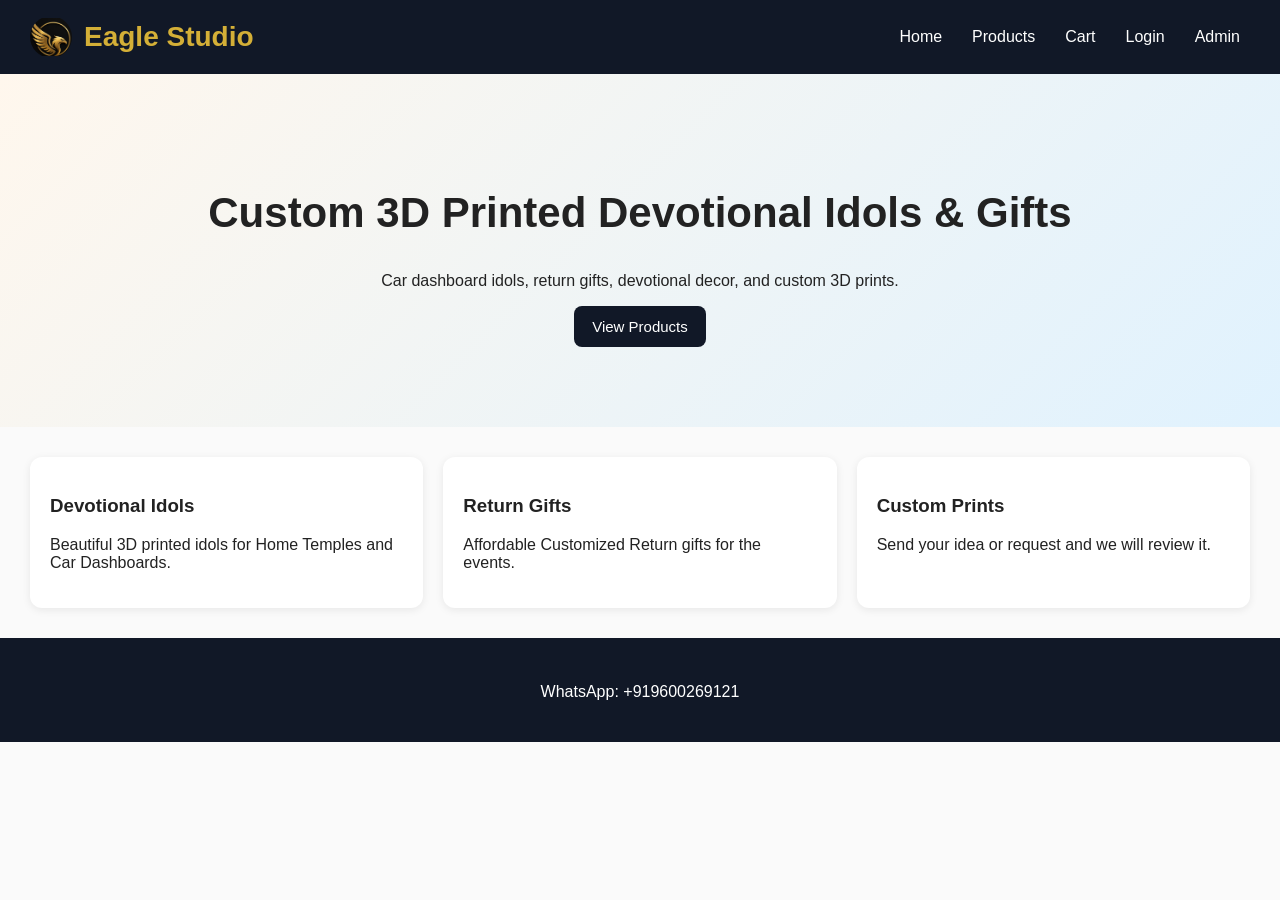
<file: index.html>
<!DOCTYPE html>
<html lang="en">
<head>
  <meta charset="UTF-8" />
  <meta name="viewport" content="width=device-width, initial-scale=1.0" />
  <title>Eagle Studio | 3D Printed Gifts</title>
  <link rel="stylesheet" href="styles.css" />
</head>
<body>
  <header class="header">
    <div class="brand">
    <img src="images/logo.jpg" alt="Eagle Studio Logo" class="brand-logo">
    <span>Eagle Studio</span>
</div>
    <nav>
      <a href="index.html">Home</a>
      <a href="products.html">Products</a>
      <a href="cart.html">Cart</a>
      <a href="login.html">Login</a>
      <a href="admin.html">Admin</a>
    </nav>
  </header>

  <section class="hero">
    <h1>Custom 3D Printed Devotional Idols & Gifts</h1>
    <p>Car dashboard idols, return gifts, devotional decor, and custom 3D prints.</p>
    <a class="button" href="products.html">View Products</a>
  </section>

  <section class="cards">
    <div class="card"><h3>Devotional Idols</h3><p>Beautiful 3D printed idols for Home Temples and Car Dashboards.</p></div>
    <div class="card"><h3>Return Gifts</h3><p>Affordable Customized Return gifts for the events.</p></div>
    <div class="card"><h3>Custom Prints</h3><p>Send your idea or request and we will review it.</p></div>
  </section>

  <footer>
    <div class="contact-info">
    <p>WhatsApp: +919600269121</p>
</div>
  </footer>
</body>
</html>
</file>
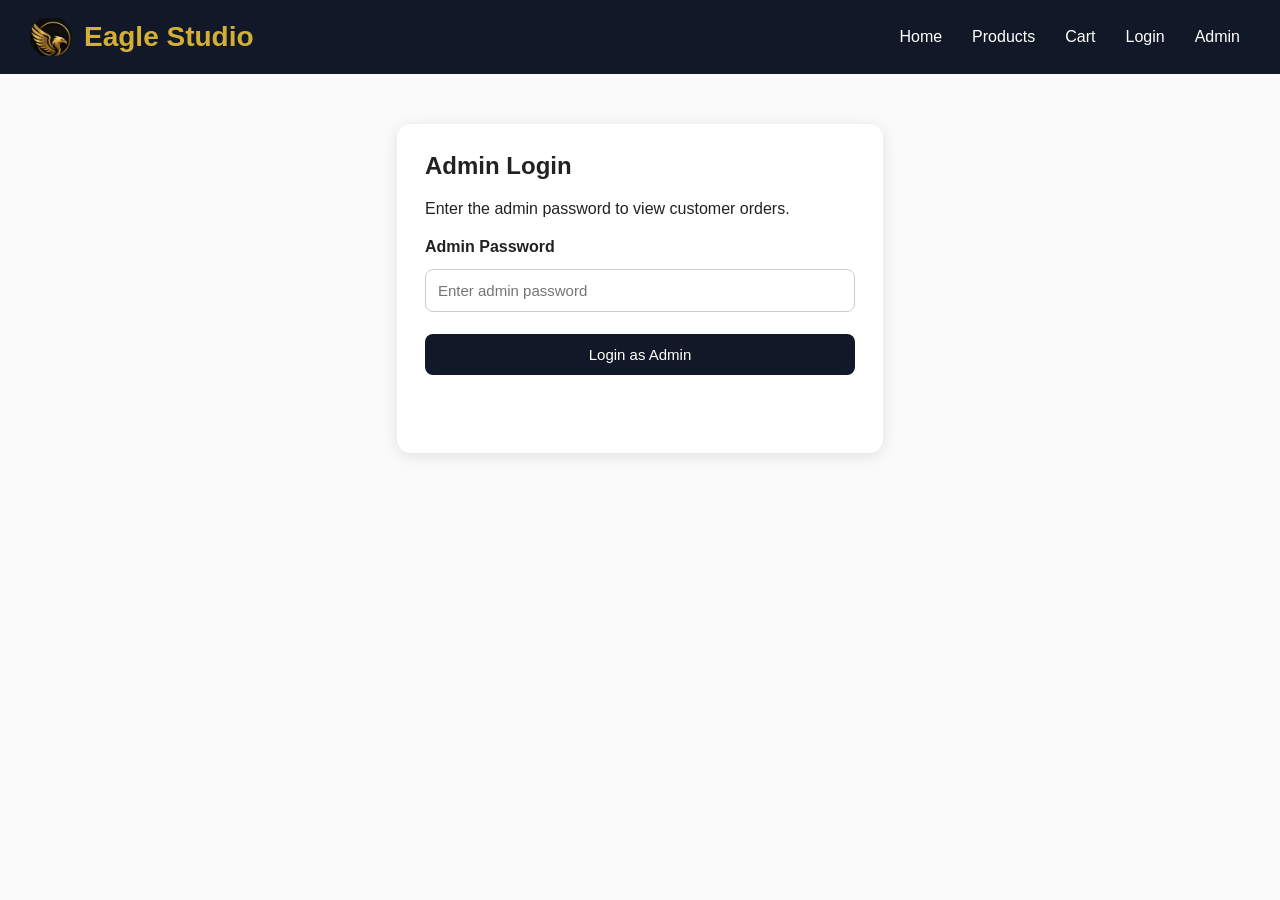
<file: admin.html>
<!DOCTYPE html>
<html lang="en">
<head>
  <meta charset="UTF-8" />
  <meta name="viewport" content="width=device-width, initial-scale=1.0" />

  <title>Admin Dashboard | Eagle Studio</title>

  <link rel="stylesheet" href="styles.css" />
</head>

<body>

<header class="header">
  <div class="brand">
    <img src="images/logo.jpg" alt="Eagle Studio Logo" class="brand-logo">
    <span>Eagle Studio</span>
</div>

  <nav>
    <a href="index.html">Home</a>
    <a href="products.html">Products</a>
    <a href="cart.html">Cart</a>
    <a href="admin.html">Admin</a>
  </nav>
</header>

<main class="admin-page">

  <!-- Admin login section -->
  <section id="adminLoginSection" class="admin-login-card">
    <h1>Admin Login</h1>

    <p>Enter the admin password to view customer orders.</p>

    <form id="adminLoginForm">
      <label for="adminPassword">Admin Password</label>

      <input
        type="password"
        id="adminPassword"
        placeholder="Enter admin password"
        required
      />

      <button type="submit">Login as Admin</button>
    </form>

    <p id="adminLoginError" class="error-message"></p>
  </section>


  <!-- Admin dashboard -->
  <section id="adminDashboard" class="admin-dashboard hidden">

    <div class="admin-dashboard-header">
      <div>
        <h1>Welcome, Admin</h1>
        <p>Customer orders received by Eagle Studio</p>
      </div>

      <button
        type="button"
        class="admin-logout-button"
        onclick="adminLogout()"
      >
        Sign Out
      </button>
    </div>

    <div id="adminOrders">
      <p>Loading orders...</p>
    </div>

  </section>

</main>

<script src="supabase-config.js"></script>
<script src="app.js"></script>

</body>
</html>
</file>
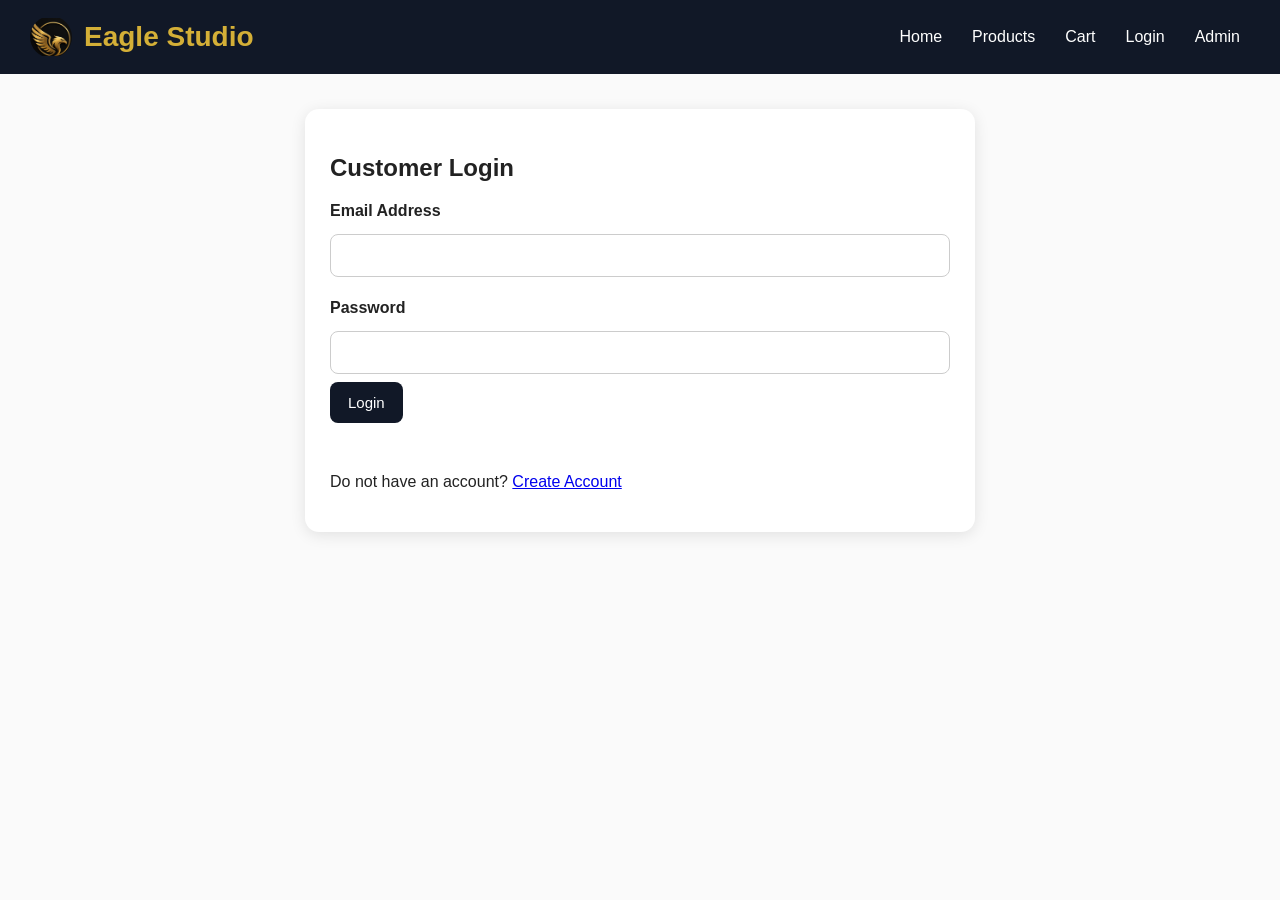
<file: cart.html>
<!DOCTYPE html>
<html lang="en">
<head>
  <meta charset="UTF-8" />
  <meta name="viewport" content="width=device-width, initial-scale=1.0" />
  <title>Cart | Eagle Studio</title>
  <link rel="stylesheet" href="styles.css" />
</head>
<body>
<header class="header">
  <div class="brand">
    <img src="images/logo.jpg" alt="Eagle Studio Logo" class="brand-logo">
    <span>Eagle Studio</span>
</div>
  <nav>
    <a href="index.html">Home</a>
    <a href="products.html">Products</a>
    <a href="cart.html">Cart</a>
    <a href="login.html">Login</a>
    <a href="admin.html">Admin</a>
  </nav>
</header>

<main class="cart-page">
  <h1>Your Cart</h1>
   <div class="delivery-message">
    🚚 Free delivery available in North Carolina.
  </div>
  <div id="cartItems"></div>

  <section class="checkout-section">
    <h2>Customer and Delivery Information</h2>
    <p class="checkout-note">Your account information is filled automatically.</p>

    <form id="orderForm">
      <div class="checkout-name-grid">
        <div>
          <label for="checkoutFirstName">First Name</label>
          <input type="text" id="checkoutFirstName" autocomplete="given-name" required />
        </div>
        <div>
          <label for="checkoutLastName">Last Name</label>
          <input type="text" id="checkoutLastName" autocomplete="family-name" required />
        </div>
      </div>

      <label for="phone">Phone Number</label>
      <input type="tel" id="phone" autocomplete="tel" required />

      <label for="email">Email Address</label>
      <input type="email" id="email" autocomplete="email" required />

      <label for="address">Delivery Address</label>
      <textarea id="address" autocomplete="street-address" required></textarea>

      <label for="notes">Order Notes <span class="optional-text">(Optional)</span></label>
      <textarea id="notes"></textarea>

     
      <p id="orderMessage" class="order-message" aria-live="polite"></p>
      <button id="placeOrderButton" type="submit">Place Order</button>
    </form>
  </section>
</main>

<script src="supabase-config.js"></script>
<script src="app.js"></script>
</body>
</html>
</file>
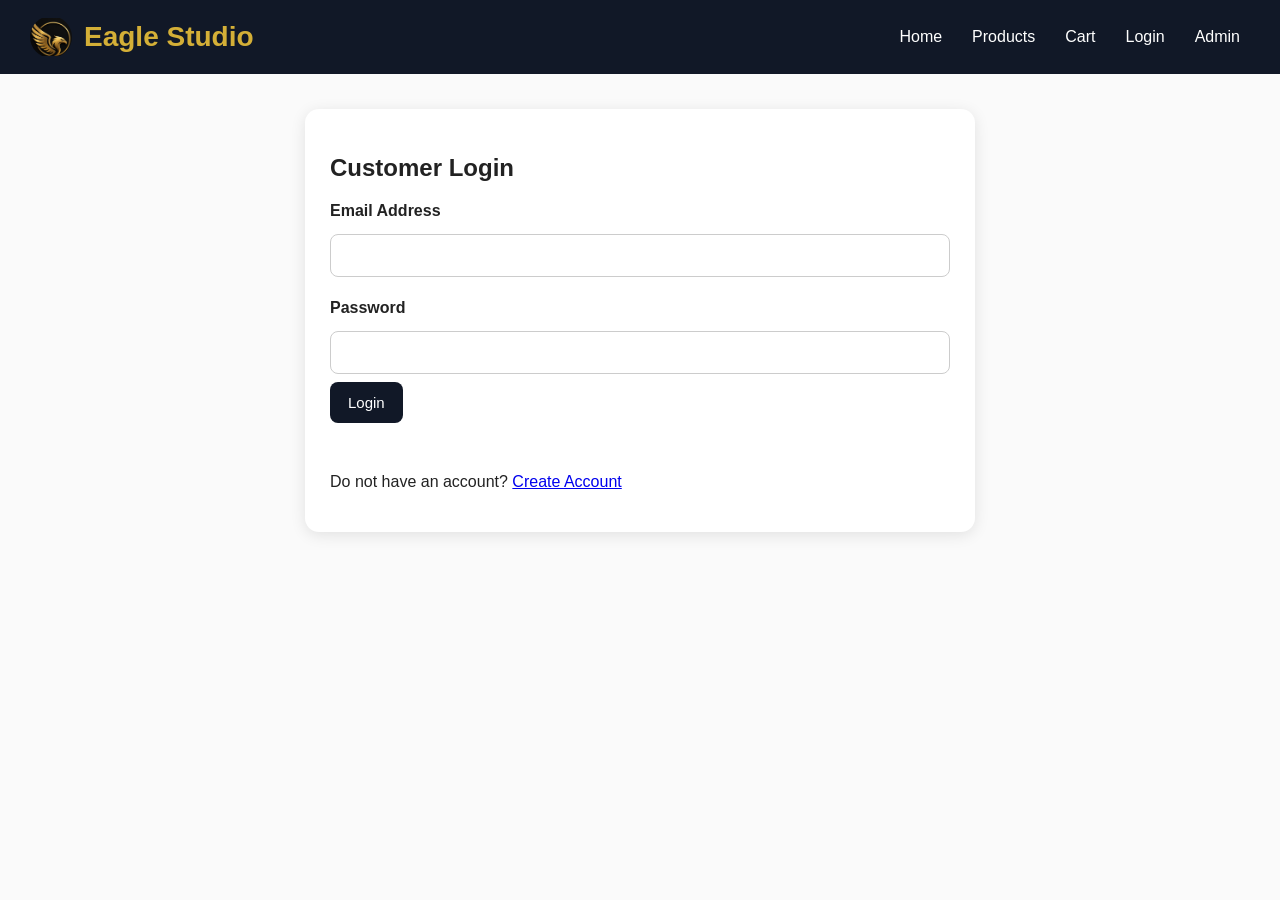
<file: login.html>
<!DOCTYPE html>
<html lang="en">
<head>
  <meta charset="UTF-8" />
  <meta name="viewport" content="width=device-width, initial-scale=1.0" />
  <title>Login | Eagle Studio</title>
  <link rel="stylesheet" href="styles.css" />
</head>
<body>
<header class="header">
  <div class="brand">
    <img src="images/logo.jpg" alt="Eagle Studio Logo" class="brand-logo">
    <span>Eagle Studio</span>
</div>
  <nav>
    <a href="index.html">Home</a>
    <a href="products.html">Products</a>
    <a href="cart.html">Cart</a>
    <a href="login.html">Login</a>
    <a href="admin.html">Admin</a>
  </nav>
</header>

<main class="auth-page">
  <section class="auth-card">
    <h1>Customer Login</h1>

    <form id="loginForm">
      <label for="loginEmail">Email Address</label>
      <input type="email" id="loginEmail" autocomplete="email" required />

      <label for="loginPassword">Password</label>
      <input type="password" id="loginPassword" autocomplete="current-password" required />

      <button type="submit">Login</button>
      <p id="loginError" class="error-message"></p>
    </form>

    <p class="auth-link">Do not have an account? <a href="register.html">Create Account</a></p>
  </section>
</main>

<script src="supabase-config.js"></script>
<script src="app.js"></script>
</body>
</html>
</file>
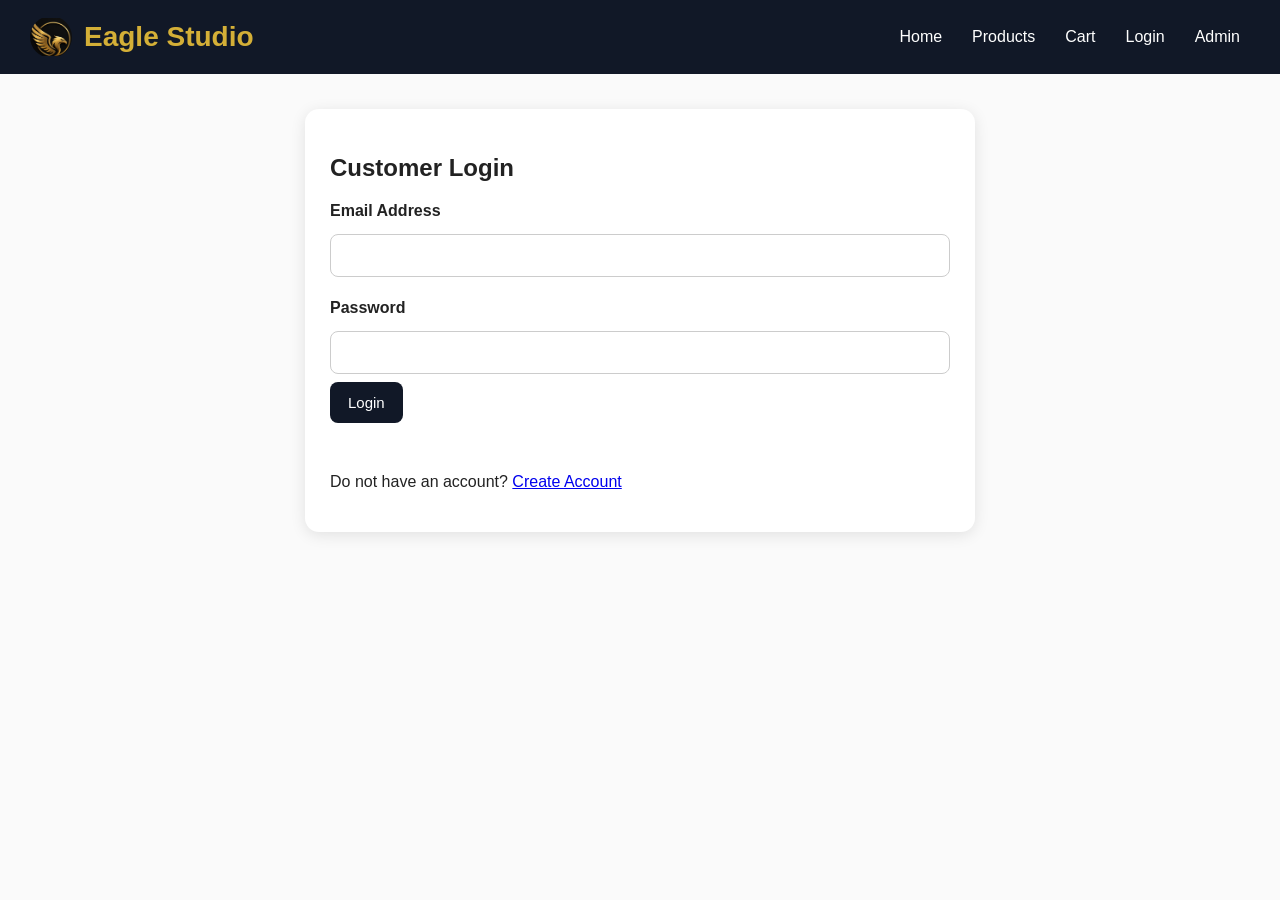
<file: my-orders.html>
<!DOCTYPE html>
<html lang="en">
<head>
  <meta charset="UTF-8" />
  <meta
    name="viewport"
    content="width=device-width, initial-scale=1.0"
  />

  <title>My Orders | Eagle Studio</title>

  <link rel="stylesheet" href="styles.css" />
</head>

<body>

<header class="header">
  <div class="brand">🦅 Eagle Studio</div>

  <nav>
    <a href="index.html">Home</a>
    <a href="products.html">Products</a>
    <a href="cart.html">Cart</a>
    <a href="my-orders.html">My Orders</a>
    <a href="login.html">Login</a>
    <a href="admin.html">Admin</a>
  </nav>
</header>

<main class="my-orders-page">

  <div class="my-orders-heading">
    <div>
      <h1>My Orders</h1>

      <p>
        View your individual Eagle Studio order history.
      </p>
    </div>

    <a
      href="products.html"
      class="continue-shopping-button"
    >
      Continue Shopping
    </a>
  </div>

  <div id="myOrders">
    <p>Loading your orders...</p>
  </div>

</main>

<script src="supabase-config.js"></script>
<script src="app.js"></script>

</body>
</html>
</file>
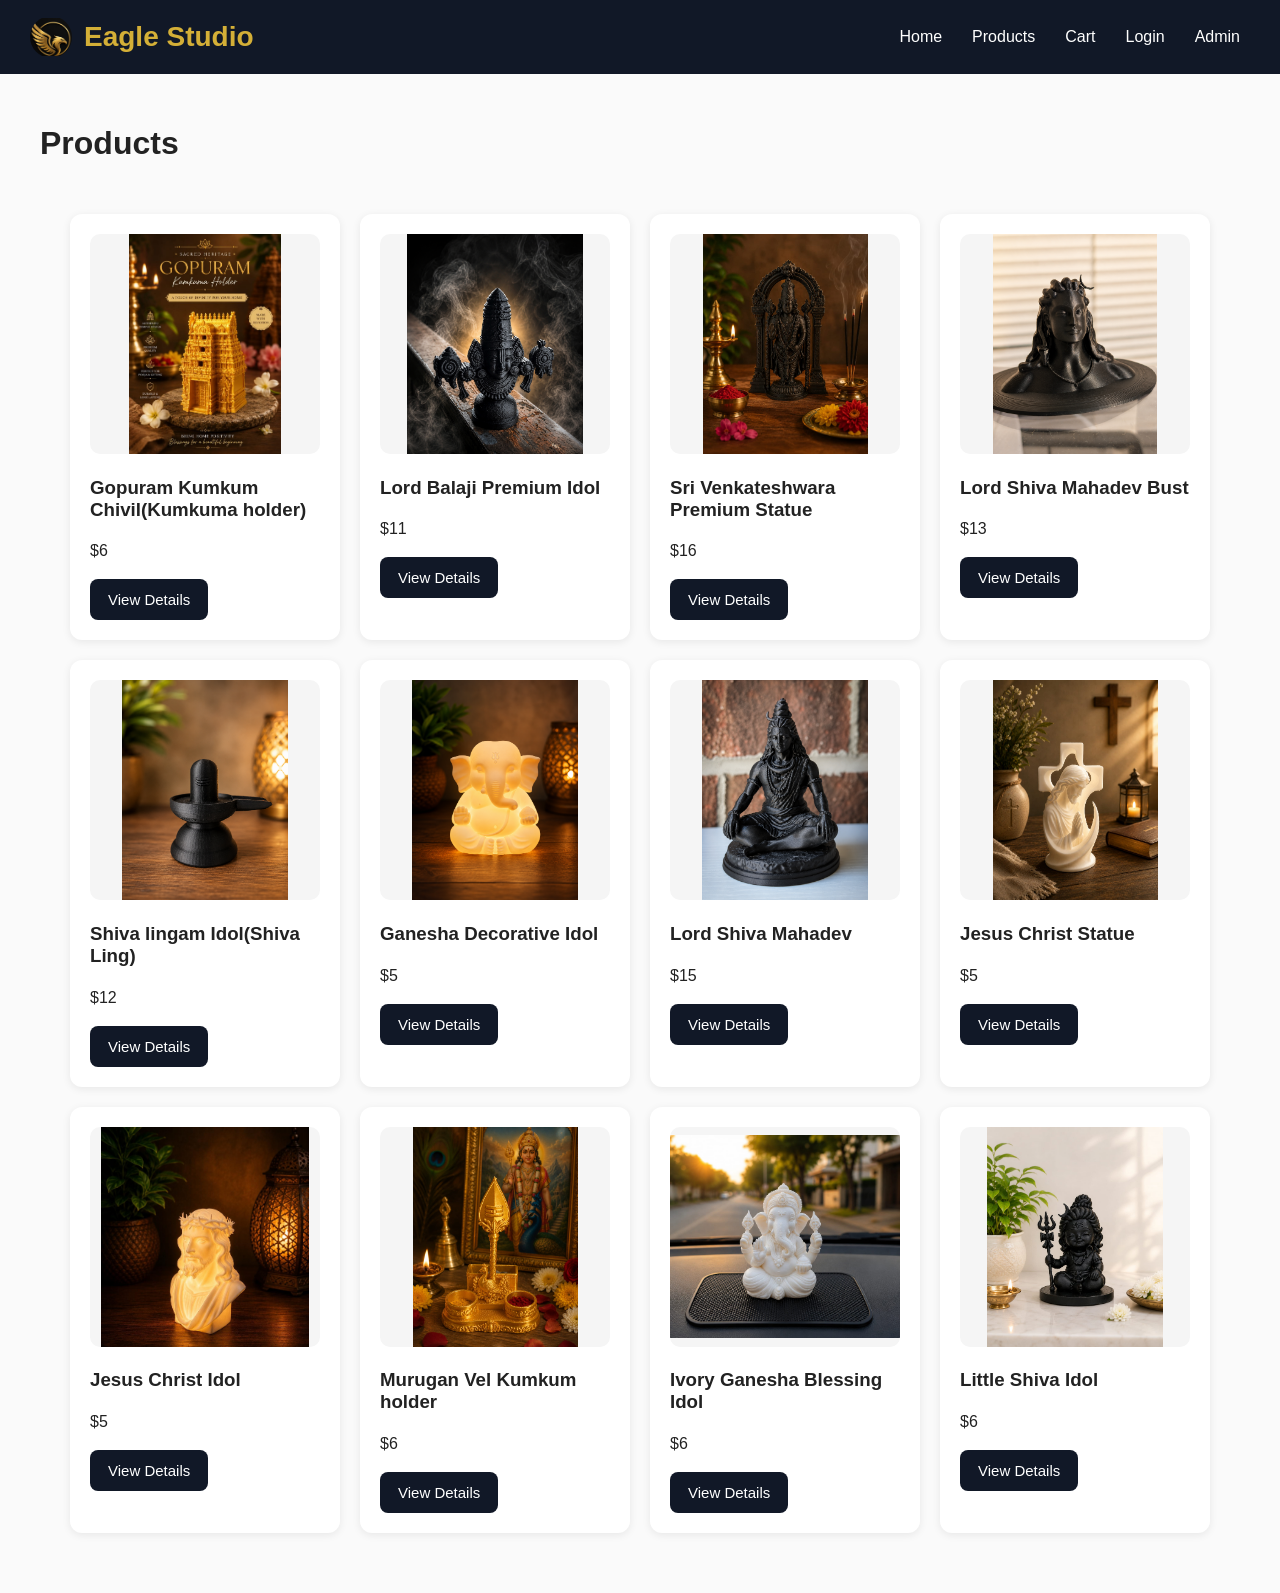
<file: products.html>
<!DOCTYPE html>
<html lang="en">
<head>
  <meta charset="UTF-8" />
  <meta name="viewport" content="width=device-width, initial-scale=1.0" />
  <title>Products | Eagle Studio</title>
  <link rel="stylesheet" href="styles.css" />
</head>
<body>
<header class="header"><div class="brand">
    <img src="images/logo.jpg" alt="Eagle Studio Logo" class="brand-logo">
    <span>Eagle Studio</span>
</div><nav><a href="index.html">Home</a><a href="products.html">Products</a><a href="cart.html">Cart</a><a href="login.html">Login</a><a href="admin.html">Admin</a></nav></header>
<main class="products-page">
    <h1>Products</h1>
    <div id="productsList" class="products-grid"></div>
</main>
<script src="supabase-config.js"></script>
<script src="app.js"></script> 
<script src="products.js"></script>
</body>
</html>
</file>
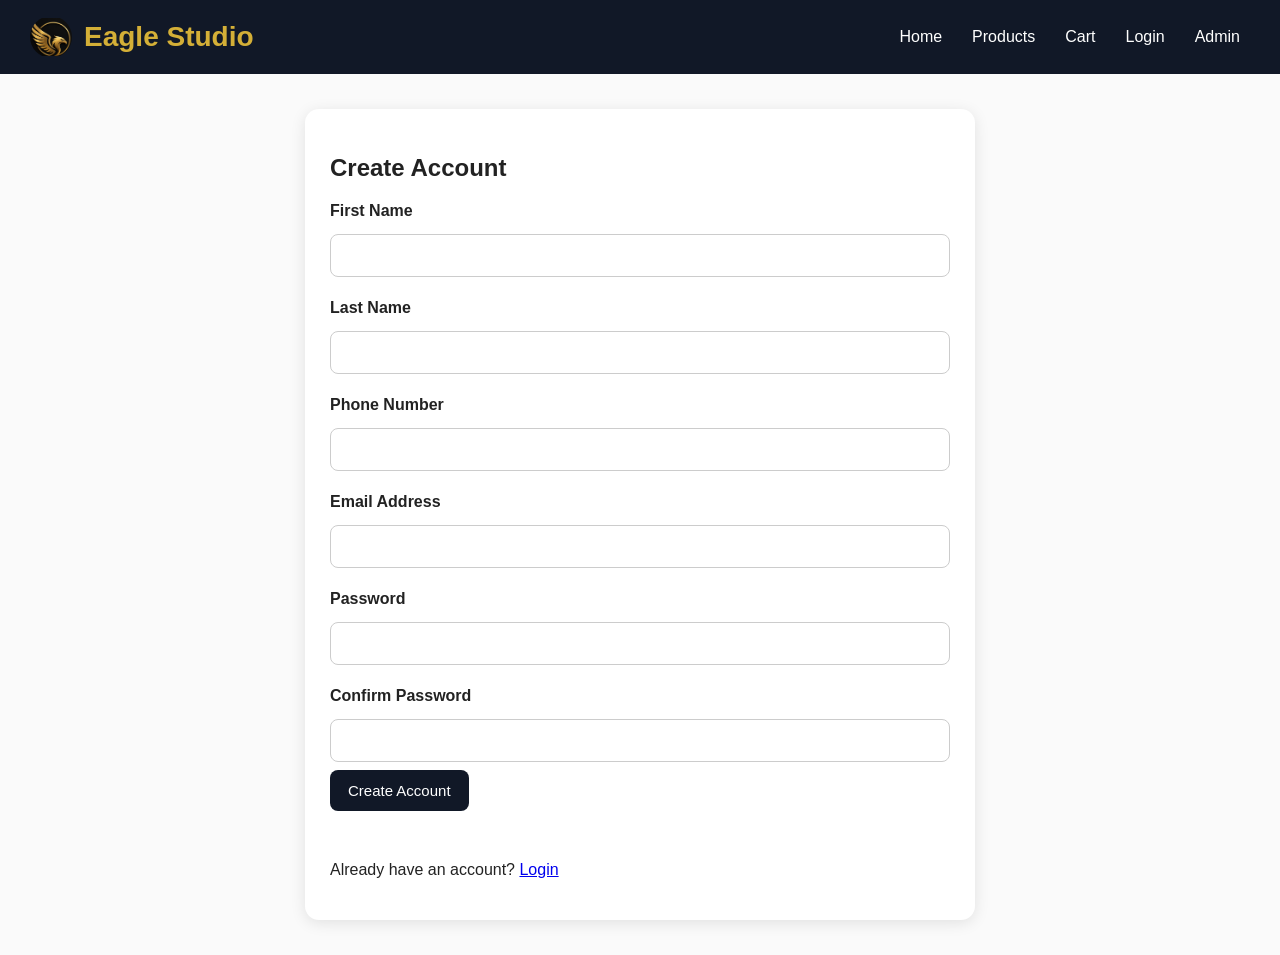
<file: register.html>
<!DOCTYPE html>
<html lang="en">
<head>
  <meta charset="UTF-8" />
  <meta name="viewport" content="width=device-width, initial-scale=1.0" />
  <title>Create Account | Eagle Studio</title>
  <link rel="stylesheet" href="styles.css" />
</head>
<body>
<header class="header">
  <div class="brand">
    <img src="images/logo.jpg" alt="Eagle Studio Logo" class="brand-logo">
    <span>Eagle Studio</span>
</div>
  <nav>
    <a href="index.html">Home</a>
    <a href="products.html">Products</a>
    <a href="cart.html">Cart</a>
    <a href="login.html">Login</a>
    <a href="admin.html">Admin</a>
  </nav>
</header>

<main class="auth-page">
  <section class="auth-card">
    <h1>Create Account</h1>

    <form id="registerForm">
      <label for="registerFirstName">First Name</label>
      <input type="text" id="registerFirstName" autocomplete="given-name" required />

      <label for="registerLastName">Last Name</label>
      <input type="text" id="registerLastName" autocomplete="family-name" required />

      <label for="registerPhone">Phone Number</label>
      <input type="tel" id="registerPhone" autocomplete="tel" minlength="10" required />

      <label for="registerEmail">Email Address</label>
      <input type="email" id="registerEmail" autocomplete="email" required />

      <label for="registerPassword">Password</label>
      <input type="password" id="registerPassword" autocomplete="new-password" minlength="6" required />

      <label for="registerConfirmPassword">Confirm Password</label>
      <input type="password" id="registerConfirmPassword" autocomplete="new-password" minlength="6" required />

      <button type="submit">Create Account</button>
      <p id="registerError" class="error-message"></p>
    </form>

    <p class="auth-link">Already have an account? <a href="login.html">Login</a></p>
  </section>
</main>

<script src="supabase-config.js"></script>
<script src="app.js"></script>
</body>
</html>
</file>
<file: styles.css>
body {
  margin: 0;
  font-family: Arial, sans-serif;
  background: #fafafa;
  color: #222;
}

.header {
  display: flex;
  justify-content: space-between;
  align-items: center;
  padding: 16px 30px;
  background: #111827;
  color: white;
  flex-wrap: wrap;
}

.brand {
  font-size: 24px;
  font-weight: bold;
}

nav {
  display: flex;
  align-items: center;
  flex-wrap: wrap;
  gap: 10px;
}

nav a {
  color: white;
  margin: 0 10px;
  text-decoration: none;
}

nav a:hover {
  text-decoration: underline;
}

nav span {
  margin: 0 10px;
}

.hero {
  text-align: center;
  padding: 80px 20px;
  background: linear-gradient(135deg, #fff7ed, #e0f2fe);
}

.hero h1 {
  font-size: 42px;
}

.button,
button {
  display: inline-block;
  padding: 12px 18px;
  border: none;
  border-radius: 8px;
  background: #111827;
  color: white;
  cursor: pointer;
  text-decoration: none;
  font-size: 15px;
}

.button:hover,
button:hover {
  opacity: 0.9;
}

.cards,
.product-grid,
.products-grid {
  display: grid;
  grid-template-columns: repeat(auto-fit, minmax(230px, 1fr));
  gap: 20px;
  padding: 30px;
}

.card,
.product-card,
.order-card {
  padding: 20px;
  background: white;
  border-radius: 12px;
  box-shadow: 0 2px 8px rgba(0, 0, 0, 0.08);
}

.product-card img {
  width: 100%;
  height: 220px;
  object-fit: contain;
  background: #f5f5f5;
  border-radius: 10px;
}

.product-card h2 {
  margin-top: 15px;
  margin-bottom: 8px;
}

.product-card p {
  line-height: 1.5;
}

.container {
  max-width: 1100px;
  margin: 0 auto;
  padding: 30px;
}

.products-page {
  max-width: 1200px;
  margin: 0 auto;
  padding: 30px 20px;
}

.form-page {
  max-width: 420px;
  margin: 40px auto;
  padding: 25px;
  background: white;
  border-radius: 12px;
  box-shadow: 0 2px 8px rgba(0, 0, 0, 0.08);
}

.form-page h1,
.form-page h2 {
  text-align: center;
}

input,
textarea,
select {
  width: 100%;
  box-sizing: border-box;
  padding: 12px;
  margin: 8px 0;
  border: 1px solid #ccc;
  border-radius: 8px;
  font-family: Arial, sans-serif;
  font-size: 15px;
}

textarea {
  min-height: 100px;
  resize: vertical;
}

.notice {
  padding: 12px;
  margin: 15px 0;
  background: #fff3cd;
  border: 1px solid #ffe69c;
  border-radius: 8px;
  font-weight: bold;
}

footer {
  padding: 25px;
  background: #111827;
  color: white;
  text-align: center;
}

.error {
  color: red;
}

.success {
  color: green;
}

pre {
  padding: 10px;
  background: #f3f4f6;
  border-radius: 8px;
  white-space: pre-wrap;
  word-break: break-word;
}

.details-card {
  display: flex;
  gap: 30px;
  max-width: 950px;
  margin: 30px auto;
  padding: 24px;
  background: white;
  border-radius: 14px;
  box-shadow: 0 2px 8px rgba(0, 0, 0, 0.08);
}

.details-image {
  flex: 1;
}

.details-card img {
  width: 380px;
  max-width: 100%;
  max-height: 420px;
  object-fit: contain;
  background: #f5f5f5;
  border-radius: 12px;
}

.details-info {
  flex: 1;
}

.details-info h1 {
  margin-top: 0;
}

.details-info h2 {
  color: #111827;
}

.cart-row {
  display: grid;
  grid-template-columns: minmax(220px, 1fr) auto 110px auto;
  align-items: center;
  gap: 18px;
  padding: 16px;
  margin-bottom: 12px;
  background: white;
  border-radius: 10px;
  box-shadow: 0 1px 5px rgba(0, 0, 0, 0.08);
}

.cart-product {
  display: flex;
  align-items: center;
  gap: 14px;
  min-width: 0;
}

.cart-image {
  width: 72px;
  height: 72px;
  flex: 0 0 72px;
  object-fit: contain;
  background: #f5f5f5;
  border-radius: 8px;
}

.cart-product-name {
  margin-bottom: 5px;
  font-weight: bold;
}

.cart-unit-price {
  color: #6b7280;
  font-size: 14px;
}

.quantity-controls {
  display: flex;
  align-items: center;
  justify-content: center;
  gap: 10px;
}

.cart-row .quantity-button {
  display: inline-flex;
  width: 36px;
  height: 36px;
  align-items: center;
  justify-content: center;
  padding: 0;
  border: none;
  border-radius: 7px;
  background: #111827;
  color: white;
  font-size: 22px;
  line-height: 1;
}

.quantity-value {
  min-width: 28px;
  text-align: center;
  font-size: 18px;
  font-weight: bold;
}

.cart-item-total {
  text-align: right;
  font-size: 18px;
  font-weight: bold;
}

.cart-row .remove-button {
  padding: 9px 14px;
  border: none;
  border-radius: 7px;
  background: #b91c1c;
  color: white;
}

.cart-total {
  display: flex;
  justify-content: flex-end;
  align-items: center;
  gap: 18px;
  margin-top: 20px;
  padding: 18px;
  background: white;
  border-radius: 10px;
  font-size: 22px;
  box-shadow: 0 1px 5px rgba(0, 0, 0, 0.08);
}

.empty-cart {
  padding: 30px;
  background: white;
  border-radius: 10px;
  text-align: center;
}

.order-card {
  margin-bottom: 20px;
}

.admin-section {
  max-width: 1000px;
  margin: 30px auto;
  padding: 20px;
}

@media (max-width: 720px) {
  .header {
    flex-direction: column;
    align-items: flex-start;
    gap: 12px;
    padding: 16px 20px;
  }

  nav {
    width: 100%;
    gap: 8px;
  }

  nav a,
  nav span {
    margin: 4px 6px;
  }

  .hero {
    padding: 50px 20px;
  }

  .hero h1 {
    font-size: 32px;
  }

  .cards,
  .product-grid,
  .products-grid {
    grid-template-columns: 1fr;
    padding: 20px;
  }

  .details-card {
    flex-direction: column;
    margin: 20px;
  }

  .details-card img {
    width: 100%;
  }

  .cart-row {
    grid-template-columns: 1fr;
    text-align: center;
  }

  .cart-product {
    justify-content: center;
    flex-direction: column;
  }

  .cart-item-total {
    text-align: center;
  }

  .cart-total {
    justify-content: center;
    flex-direction: column;
  }

  .container {
    padding: 20px;
  }
}
/* ================================
   Admin page
================================ */

.hidden {
  display: none !important;
}

.admin-page {
  width: min(1200px, calc(100% - 30px));
  margin: 35px auto;
}

.admin-login-card {
  max-width: 430px;
  margin: 50px auto;
  padding: 28px;
  background: white;
  border-radius: 14px;
  box-shadow: 0 3px 15px rgba(0, 0, 0, 0.1);
}

.admin-login-card h1 {
  margin-top: 0;
}

.admin-login-card label {
  display: block;
  margin-top: 20px;
  margin-bottom: 5px;
  font-weight: 700;
}

.admin-login-card button {
  width: 100%;
  margin-top: 14px;
}

.error-message {
  min-height: 20px;
  margin-top: 14px;
  color: #b91c1c;
  font-weight: 700;
}

.admin-dashboard {
  width: 100%;
}

.admin-dashboard-header {
  display: flex;
  justify-content: space-between;
  align-items: center;
  gap: 20px;
  margin-bottom: 28px;
  padding: 22px;
  background: white;
  border-radius: 14px;
  box-shadow: 0 2px 10px rgba(0, 0, 0, 0.08);
}

.admin-dashboard-header h1 {
  margin: 0 0 6px;
}

.admin-dashboard-header p {
  margin: 0;
  color: #6b7280;
}

.admin-logout-button {
  background: #b91c1c;
  white-space: nowrap;
}

.admin-order-card {
  margin-bottom: 25px;
  padding: 24px;
  background: white;
  border-radius: 14px;
  box-shadow: 0 2px 12px rgba(0, 0, 0, 0.09);
}

.order-title-row {
  display: flex;
  justify-content: space-between;
  align-items: flex-start;
  gap: 15px;
  padding-bottom: 18px;
  border-bottom: 1px solid #e5e7eb;
}

.order-title-row h2 {
  margin: 0 0 6px;
}

.order-date {
  margin: 0;
  color: #6b7280;
  font-size: 14px;
}

.order-total-badge {
  padding: 10px 15px;
  background: #ecfdf5;
  color: #047857;
  border-radius: 20px;
  font-size: 18px;
  font-weight: 700;
  white-space: nowrap;
}

.customer-information {
  display: grid;
  grid-template-columns: repeat(2, minmax(220px, 1fr));
  gap: 16px;
  margin: 22px 0;
}

.customer-field {
  display: flex;
  flex-direction: column;
  gap: 5px;
  padding: 13px;
  background: #f9fafb;
  border-radius: 9px;
}

.customer-field-label {
  color: #6b7280;
  font-size: 13px;
  font-weight: 700;
  text-transform: uppercase;
}

.customer-address {
  grid-column: 1 / -1;
}

.order-table-wrapper {
  width: 100%;
  overflow-x: auto;
}

.order-products-table {
  width: 100%;
  margin-top: 10px;
  border-collapse: collapse;
}

.order-products-table th,
.order-products-table td {
  padding: 13px;
  border: 1px solid #e5e7eb;
  text-align: left;
}

.order-products-table thead {
  background: #111827;
  color: white;
}

.order-products-table tbody tr:nth-child(even) {
  background: #f9fafb;
}

.order-products-table tfoot {
  background: #f3f4f6;
  font-weight: 700;
}

.order-notes,
.payment-status {
  margin-top: 16px;
  padding: 13px;
  background: #f9fafb;
  border-radius: 8px;
}

.payment-status {
  background: #fff7ed;
}

.admin-loading,
.no-orders,
.admin-error {
  padding: 30px;
  background: white;
  border-radius: 12px;
  text-align: center;
}

.admin-error {
  color: #b91c1c;
}

@media (max-width: 700px) {
  .admin-dashboard-header,
  .order-title-row {
    flex-direction: column;
    align-items: stretch;
  }

  .customer-information {
    grid-template-columns: 1fr;
  }

  .customer-address {
    grid-column: auto;
  }

  .admin-logout-button {
    width: 100%;
  }

  .order-products-table {
    min-width: 600px;
  }
}
/* Add this section to the bottom of styles.css */

.auth-page,
.cart-page {
  width: min(1000px, calc(100% - 30px));
  margin: 35px auto;
}

.auth-card,
.checkout-section {
  max-width: 620px;
  margin: 30px auto;
  padding: 25px;
  background: #ffffff;
  border-radius: 14px;
  box-shadow: 0 3px 15px rgba(0, 0, 0, 0.1);
}

.auth-card label,
.checkout-section label {
  display: block;
  margin: 14px 0 6px;
  font-weight: 700;
}

.auth-card input,
.checkout-section input,
.checkout-section textarea {
  width: 100%;
  box-sizing: border-box;
}

.checkout-name-grid {
  display: grid;
  grid-template-columns: 1fr 1fr;
  gap: 15px;
}

.checkout-note {
  color: #4b5563;
}

.cash-payment-message {
  margin: 18px 0;
  padding: 14px;
  background: #fff7ed;
  border-radius: 8px;
}

.error-message {
  min-height: 20px;
  color: #b91c1c;
  font-weight: 700;
}

.welcome-user {
  font-weight: 700;
}

@media (max-width: 650px) {
  .checkout-name-grid {
    grid-template-columns: 1fr;
  }
}
/* ================================
   My Orders page
================================ */

.my-orders-page {
  width: min(1100px, calc(100% - 30px));
  margin: 35px auto;
}

.my-orders-heading {
  display: flex;
  justify-content: space-between;
  align-items: center;
  gap: 20px;
  margin-bottom: 25px;
}

.my-orders-heading h1 {
  margin-bottom: 5px;
}

.my-orders-heading p {
  margin: 0;
  color: #6b7280;
}

.continue-shopping-button {
  display: inline-block;
  padding: 11px 18px;
  background: #111827;
  color: white;
  border-radius: 8px;
  text-decoration: none;
  white-space: nowrap;
}

.customer-order-card {
  margin-bottom: 25px;
  padding: 24px;
  background: white;
  border-radius: 14px;
  box-shadow: 0 2px 12px
    rgba(0, 0, 0, 0.09);
}

.customer-order-header {
  display: flex;
  justify-content: space-between;
  align-items: flex-start;
  gap: 20px;
  padding-bottom: 18px;
  border-bottom: 1px solid #e5e7eb;
}

.customer-order-header h2 {
  margin: 0 0 6px;
}

.customer-order-date {
  margin: 0;
  color: #6b7280;
  font-size: 14px;
}

.customer-order-total {
  padding: 10px 16px;
  background: #ecfdf5;
  color: #047857;
  border-radius: 20px;
  font-size: 18px;
  font-weight: 700;
  white-space: nowrap;
}

.customer-order-summary {
  display: grid;
  grid-template-columns:
    repeat(2, minmax(220px, 1fr));
  gap: 14px;
  margin: 22px 0;
}

.customer-order-summary > div {
  display: flex;
  flex-direction: column;
  gap: 5px;
  padding: 13px;
  background: #f9fafb;
  border-radius: 9px;
}

.order-summary-label {
  color: #6b7280;
  font-size: 12px;
  font-weight: 700;
  text-transform: uppercase;
}

.order-delivery-address {
  grid-column: 1 / -1;
}

.customer-order-table-wrapper {
  width: 100%;
  overflow-x: auto;
}

.customer-order-table {
  width: 100%;
  margin-top: 10px;
  border-collapse: collapse;
}

.customer-order-table th,
.customer-order-table td {
  padding: 13px;
  border: 1px solid #e5e7eb;
  text-align: left;
}

.customer-order-table thead {
  background: #111827;
  color: white;
}

.customer-order-table tbody tr:nth-child(even) {
  background: #f9fafb;
}

.customer-order-table tfoot {
  background: #f3f4f6;
  font-weight: 700;
}

.customer-order-notes {
  margin-top: 16px;
  padding: 14px;
  background: #fff7ed;
  border-radius: 8px;
}

.my-orders-message,
.my-orders-loading,
.my-orders-error {
  padding: 35px;
  background: white;
  border-radius: 14px;
  text-align: center;
  box-shadow: 0 2px 12px
    rgba(0, 0, 0, 0.08);
}

.my-orders-error {
  color: #b91c1c;
}

@media (max-width: 700px) {
  .my-orders-heading,
  .customer-order-header {
    flex-direction: column;
    align-items: stretch;
  }

  .customer-order-summary {
    grid-template-columns: 1fr;
  }

  .order-delivery-address {
    grid-column: auto;
  }

  .continue-shopping-button {
    text-align: center;
  }

  .customer-order-table {
    min-width: 600px;
  }
}
.brand{
    display:flex;
    align-items:center;
    gap:12px;
    font-size:28px;
    font-weight:700;
    color:#d4af37;
}

.brand-logo{
    width:42px;
    height:42px;
    object-fit:contain;
    border-radius:50%;
}

.brand span{
    color:#d4af37;
}
.contact-info{
    text-align:center;
    margin-top:20px;
}

.whatsapp-link{
    display:inline-flex;
    align-items:center;
    gap:10px;
    color:#25D366;
    font-size:18px;
    font-weight:600;
    text-decoration:none;
}

.whatsapp-link:hover{
    color:#1DA851;
}

.whatsapp-icon{
    width:28px;
    height:28px;
}
.delivery-message {
  margin: 15px 0 20px;
  padding: 12px 16px;
  background-color: #e8f7ec;
  border: 1px solid #8fd19e;
  border-radius: 8px;
  color: #176b32;
  font-size: 16px;
  font-weight: 600;
  text-align: center;
}
</file>
